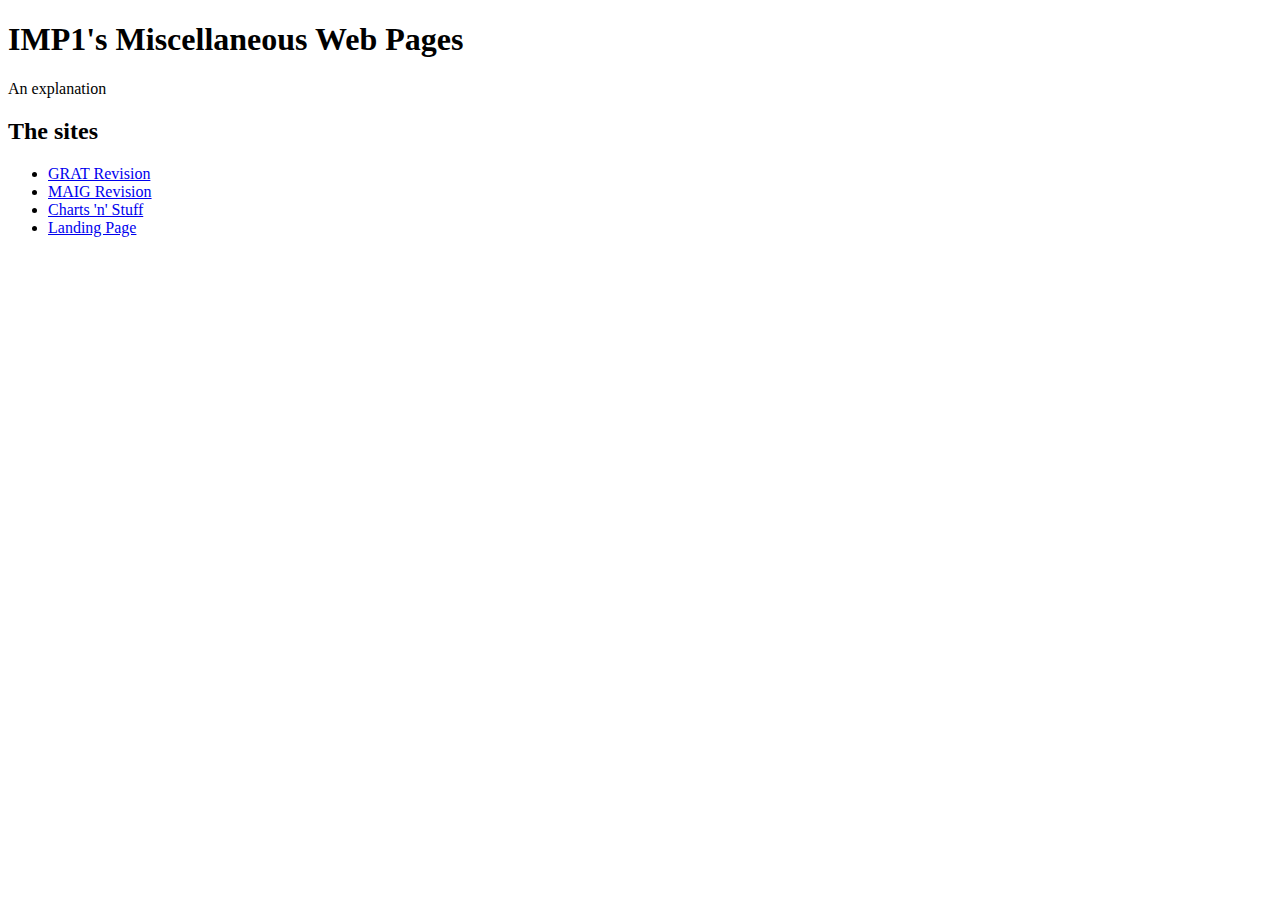
<file: index.html>
<!DOCTYPE html>
<html>
    <head>
        <title>IMP1's Miscellaneous Web Pages</title>
    </head>
    <body>
        <h1>IMP1's Miscellaneous Web Pages</h1>
        <p>An explanation</p>
        <section>
            <h2>The sites</h2>
            <ul>
                <li>
                    <a href="https://imp1.github.io/misc-websites/grat/">GRAT Revision</a>
                </li>
                <li>
                    <a href="https://imp1.github.io/misc-websites/maig/">MAIG Revision</a>
                </li>
                <li>
                    <a href="https://imp1.github.io/misc-websites/graphs.html">Charts 'n' Stuff</a>
                </li>
                <li>
                    <a href="https://imp1.github.io/misc-websites/landing/landing.html">Landing Page</a>
                </li>
            </ul>
        </section>
    </body>
</html>
</file>
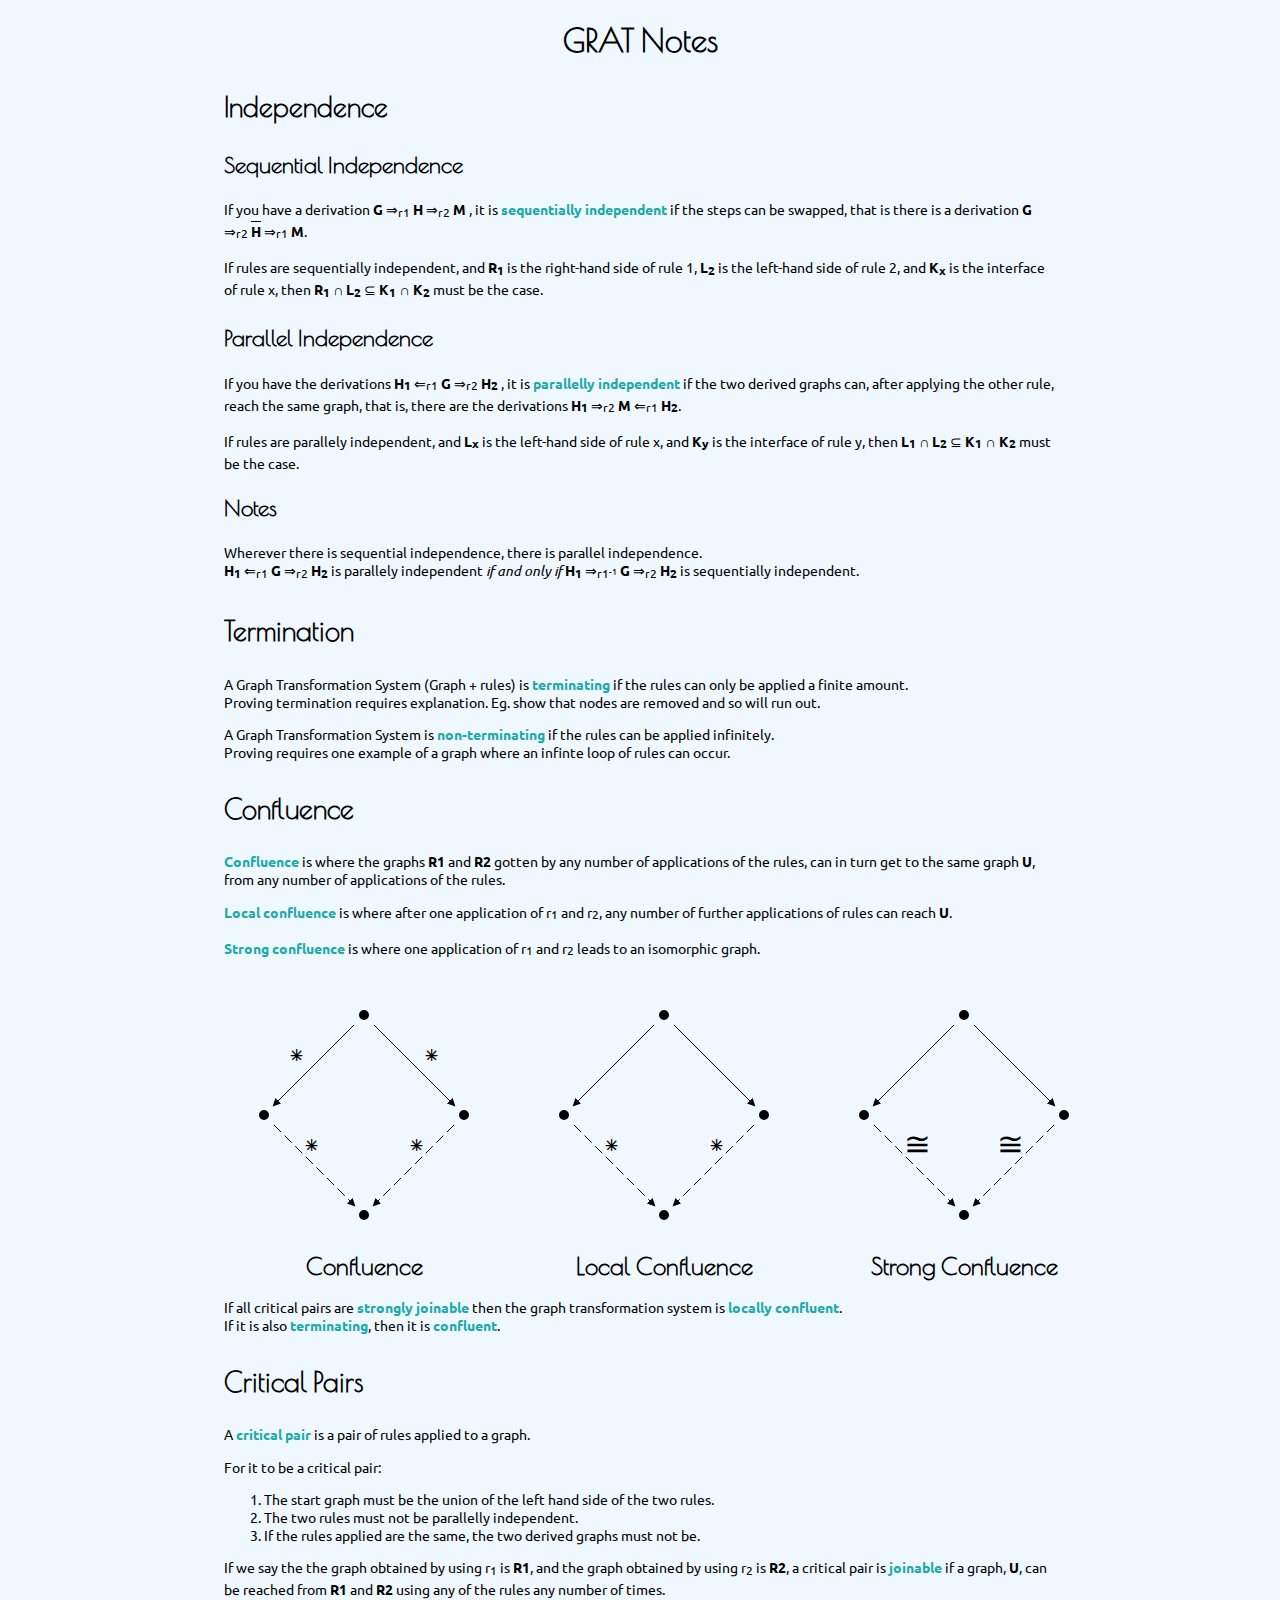
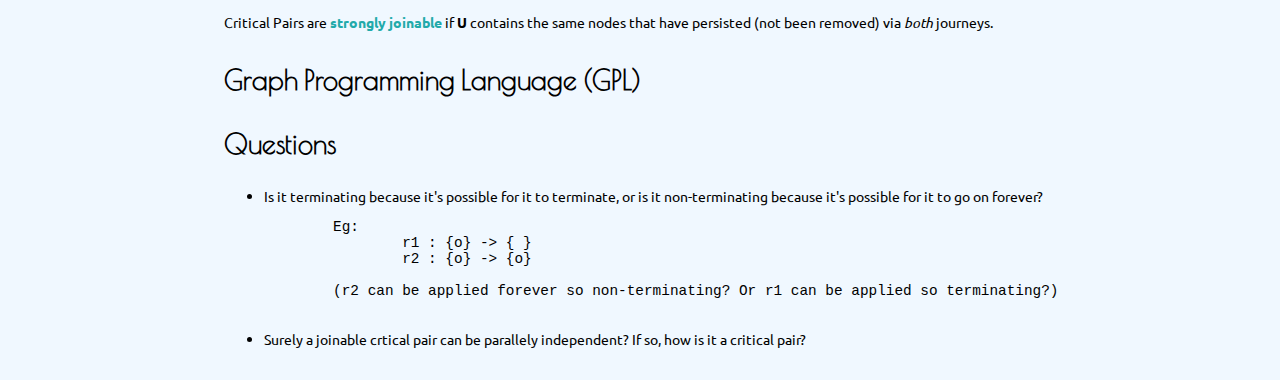
<file: grat/index.html>
<!DOCTYPE html>
<html>
	<head>
		<title>Grat Revision Notes</title>
		<meta charset="UTF-8">
		<link rel="stylesheet" type="text/css" href="style.css">
	</head>
	<body>
		<h1>GRAT Notes</h1>
		<section>
			<h2>Independence</h2>
			<h3>Sequential Independence</h3>
			<p>
				If you have a derivation
				<span class="graph-name">G</span>
				<span class="rule-name">&rArr;<sub>r1</sub></span>
				<span class="graph-name">H</span>
				<span class="rule-name">&rArr;<sub>r2</sub></span>
				<span class="graph-name">M</span>
				, it is <span class="tech-term">sequentially independent</span> if the steps can be swapped, that is there is a derivation
				<span class="graph-name">G</span>
				<span class="rule-name">&rArr;<sub>r2</sub></span>
				<span class="graph-name bar">H</span>
				<span class="rule-name">&rArr;<sub>r1</sub></span>
				<span class="graph-name">M</span>.
			</p>
			<p>
				If rules are sequentially independent, and <span class="graph-name">R<sub>1</sub></span> is the right-hand side of rule 1,
				<span class="graph-name">L<sub>2</sub></span> is the left-hand side of rule 2, and
				<span class="graph-name">K<sub>x</sub></span> is the interface of rule x, then 
				<span class="graph-name">R<sub>1</sub></span> &cap; <span class="graph-name">L<sub>2</sub></span> &sube;
				<span class="graph-name">K<sub>1</sub></span> &cap; <span class="graph-name">K<sub>2</sub></span>
				must be the case.
			</p>
			<h3>Parallel Independence</h3>
			<p>
				If you have the derivations
				<span class="graph-name">H<sub>1</sub></span>
				<span class="rule-name">&lArr;<sub>r1</sub></span>
				<span class="graph-name">G</span>
				<span class="rule-name">&rArr;<sub>r2</sub></span>
				<span class="graph-name">H<sub>2</sub></span>
				, it is <span class="tech-term">parallelly independent</span> if the two derived graphs can, 
				after applying the other rule, reach the same graph, that is, there are the derivations
				<span class="graph-name">H<sub>1</sub></span>
				<span class="rule-name">&rArr;<sub>r2</sub></span>
				<span class="graph-name">M</span>
				<span class="rule-name">&lArr;<sub>r1</sub></span>
				<span class="graph-name">H<sub>2</sub></span>.
			</p>
			<p>
				If rules are parallely independent, and <span class="graph-name">L<sub>x</sub></span> is the left-hand side of rule x, 
				and <span class="graph-name">K<sub>y</sub></span> is the interface of rule y, then 
				<span class="graph-name">L<sub>1</sub></span> &cap; <span class="graph-name">L<sub>2</sub></span> &sube;
				<span class="graph-name">K<sub>1</sub></span> &cap; <span class="graph-name">K<sub>2</sub></span>
				must be the case.
			</p>
			<h3>Notes</h3>
			<p>
				Wherever there is sequential independence, there is parallel independence.
				<br>
				<span class="graph-name">H<sub>1</sub></span>
				<span class="rule-name">&lArr;<sub>r1</sub></span>
				<span class="graph-name">G</span>
				<span class="rule-name">&rArr;<sub>r2</sub></span>
				<span class="graph-name">H<sub>2</sub></span>
				is parallely independent <em>if and only if</em>
				<span class="graph-name">H<sub>1</sub></span>
				<span class="rule-name">&rArr;<sub>r1<sup>-1</sup></sub></span>
				<span class="graph-name">G</span>
				<span class="rule-name">&rArr;<sub>r2</sub></span>
				<span class="graph-name">H<sub>2</sub></span>
				is sequentially independent.
			</p>
		</section>
		<section>
			<h2>Termination</h2>
			<p>
				A Graph Transformation System (Graph + rules) is <span class="tech-term">terminating</span> if the rules can only be applied a finite amount.
				<br>
				Proving termination requires explanation. Eg. show that nodes are removed and so will run out.
			</p>
			<p>
				A Graph Transformation System is <span class="tech-term">non-terminating</span> if the rules can be applied infinitely.
				<br>
				Proving requires one example of a graph where an infinte loop of rules can occur.
			</p>
		</section>
		<section>
			<h2>Confluence</h2>
			<p>
				<span class="tech-term">Confluence</span> is where the graphs <span class="graph-name">R1</span> and <span class="graph-name">R2</span> gotten by any number of applications of the rules, 
				can in turn get to the same graph <span class="graph-name">U</span>, from any number of applications of the rules.
			</p>
			<p>
				<span class="tech-term">Local confluence</span> is where after one application of <span title="rule 1" class="rule-name">r<sub>1</sub></span> and <span title="rule 2" class="rule-name">r<sub>2</sub></span>, any number of further applications of rules can reach <span class="graph-name">U</span>.
			</p>
			<p>
				<span class="tech-term">Strong confluence</span> is where one application of <span title="rule 1" class="rule-name">r<sub>1</sub></span> and <span title="rule 2" class="rule-name">r<sub>2</sub></span> leads to an isomorphic graph.
			</p>
			<svg id="confluence-diagram" width="880px" height="320px" version="1.1" xmlns="http://www.w3.org/2000/svg" xmlns:xlink="http://www.w3.org/1999/xlink" xml:space="preserve">
				<defs>
					<marker id="markerArrow" markerWidth="10" markerHeight="20" refx="6" refy="4" orient="auto">
						<polygon points="0,8 8,4 0,0"/>
					</marker>
					<g id="square-graph">
						<circle cx="100" cy="0"  r="4" stroke="black" stroke-width="2" fill="black" />
						<circle cx="0"  cy="100" r="4" stroke="black" stroke-width="2" fill="black" />
						<circle cx="200" cy="100" r="4" stroke="black" stroke-width="2" fill="black" />
						<circle cx="100" cy="200" r="4" stroke="black" stroke-width="2" fill="black" />
					</g>
					<g id="confluence-arrows">
						<path d="M90,10 L10,90" style="stroke: #000; stroke-width: 1px; fill: none; marker-end: url(#markerArrow);" />
						<path d="M110,10 L190,90" style="stroke: #000; stroke-width: 1px; fill: none; marker-end: url(#markerArrow);" />
						<path d="M10,110 L90,190" stroke-dasharray="10,5" style="stroke: #000; stroke-width: 1px; fill: none; marker-end: url(#markerArrow);" />
						<path d="M190,110 L110,190" stroke-dasharray="10,5" style="stroke: #000; stroke-width: 1px; fill: none; marker-end: url(#markerArrow);" />
					</g>
				</defs>
				<g transform="translate(40, 40)">
					<use xlink:href="#square-graph" />
					<use xlink:href="#confluence-arrows" />
					<text x="40" y="70" font-size="48" text-anchor="end">*</text>
					<text x="160" y="70" font-size="48" text-anchor="start">*</text>
					<text x="40" y="160" font-size="48" text-anchor="start">*</text>
					<text x="160" y="160" font-size="48" text-anchor="end">*</text>
					<text x="100" y="260" font-size="24" font-weight="800" text-anchor="middle">Confluence</text>
				</g>
				<g transform="translate(340, 40)">
					<use xlink:href="#square-graph" />
					<use xlink:href="#confluence-arrows" />
					<text x="40" y="160" font-size="48" text-anchor="start">*</text>
					<text x="160" y="160" font-size="48" text-anchor="end">*</text>
					<text x="100" y="260" font-size="24" font-weight="800" text-anchor="middle">Local Confluence</text>
				</g>
				<g transform="translate(640, 40)">
					<use xlink:href="#square-graph" />
					<use xlink:href="#confluence-arrows" />
					<text x="40" y="140" font-size="32" text-anchor="start">&cong;</text>
					<text x="160" y="140" font-size="32" text-anchor="end">&cong;</text>
					<text x="100" y="260" font-size="24" font-weight="800" text-anchor="middle">Strong Confluence</text>
				</g>
			</svg>
            <p>
                If all critical pairs are <span class="tech-term">strongly joinable</span> then the graph transformation system is <span class="tech-term">locally confluent</span>.
                <br>
                If it is also <span class="tech-term">terminating</span>, then it is <span class="tech-term">confluent</span>.
            </p>
		</section>
		<section>
			<h2>Critical Pairs</h2>
			<p>
				A <span class="tech-term">critical pair</span> is a pair of rules applied to a graph. 
			</p>
			<p>
				For it to be a critical pair:
				<ol>
					<li>The start graph must be the union of the left hand side of the two rules.</li>
					<li>The two rules must not be parallelly independent.</li>
					<li>If the rules applied are the same, the two derived graphs must not be.</li>
				</ol>
			</p>
			<p>
				If we say the the graph obtained by using <span class="rule-name">r<sub>1</sub></span> is <span class="graph-name">R1</span>, 
				and the graph obtained by using <span class="rule-name">r<sub>2</sub></span> is <span class="graph-name">R2</span>,
				a critical pair is <span class="tech-term">joinable</span> if a graph, <span class="graph-name">U</span>,
				can be reached from <span class="graph-name">R1</span> and <span class="graph-name">R2</span> using any of the rules any number of times.
			</p>
			<p>
				Critical Pairs are <span class="tech-term">strongly joinable</span> if <span class="graph-name">U</span> contains the same nodes that have persisted (not been removed) via <em>both</em> journeys.
			</p>
		</section>
		<section>
			<h2>Graph Programming Language (GPL)</h2>
			<p>
				
			</p>
		</section>
		<section>
			<h2>Questions</h2>
			<ul>
				<li>Is it terminating because it's possible for it to terminate, or is it non-terminating because it's possible for it to go on forever?
	<pre>
	Eg:
		r1 : {o} -> { }
		r2 : {o} -> {o}
		
	(r2 can be applied forever so non-terminating? Or r1 can be applied so terminating?)
				</pre></li>
				<li>Surely a joinable crtical pair can be parallely independent? If so, how is it a critical pair?</li>
			</ul>
		</section>
	</body>
</html>
</file>
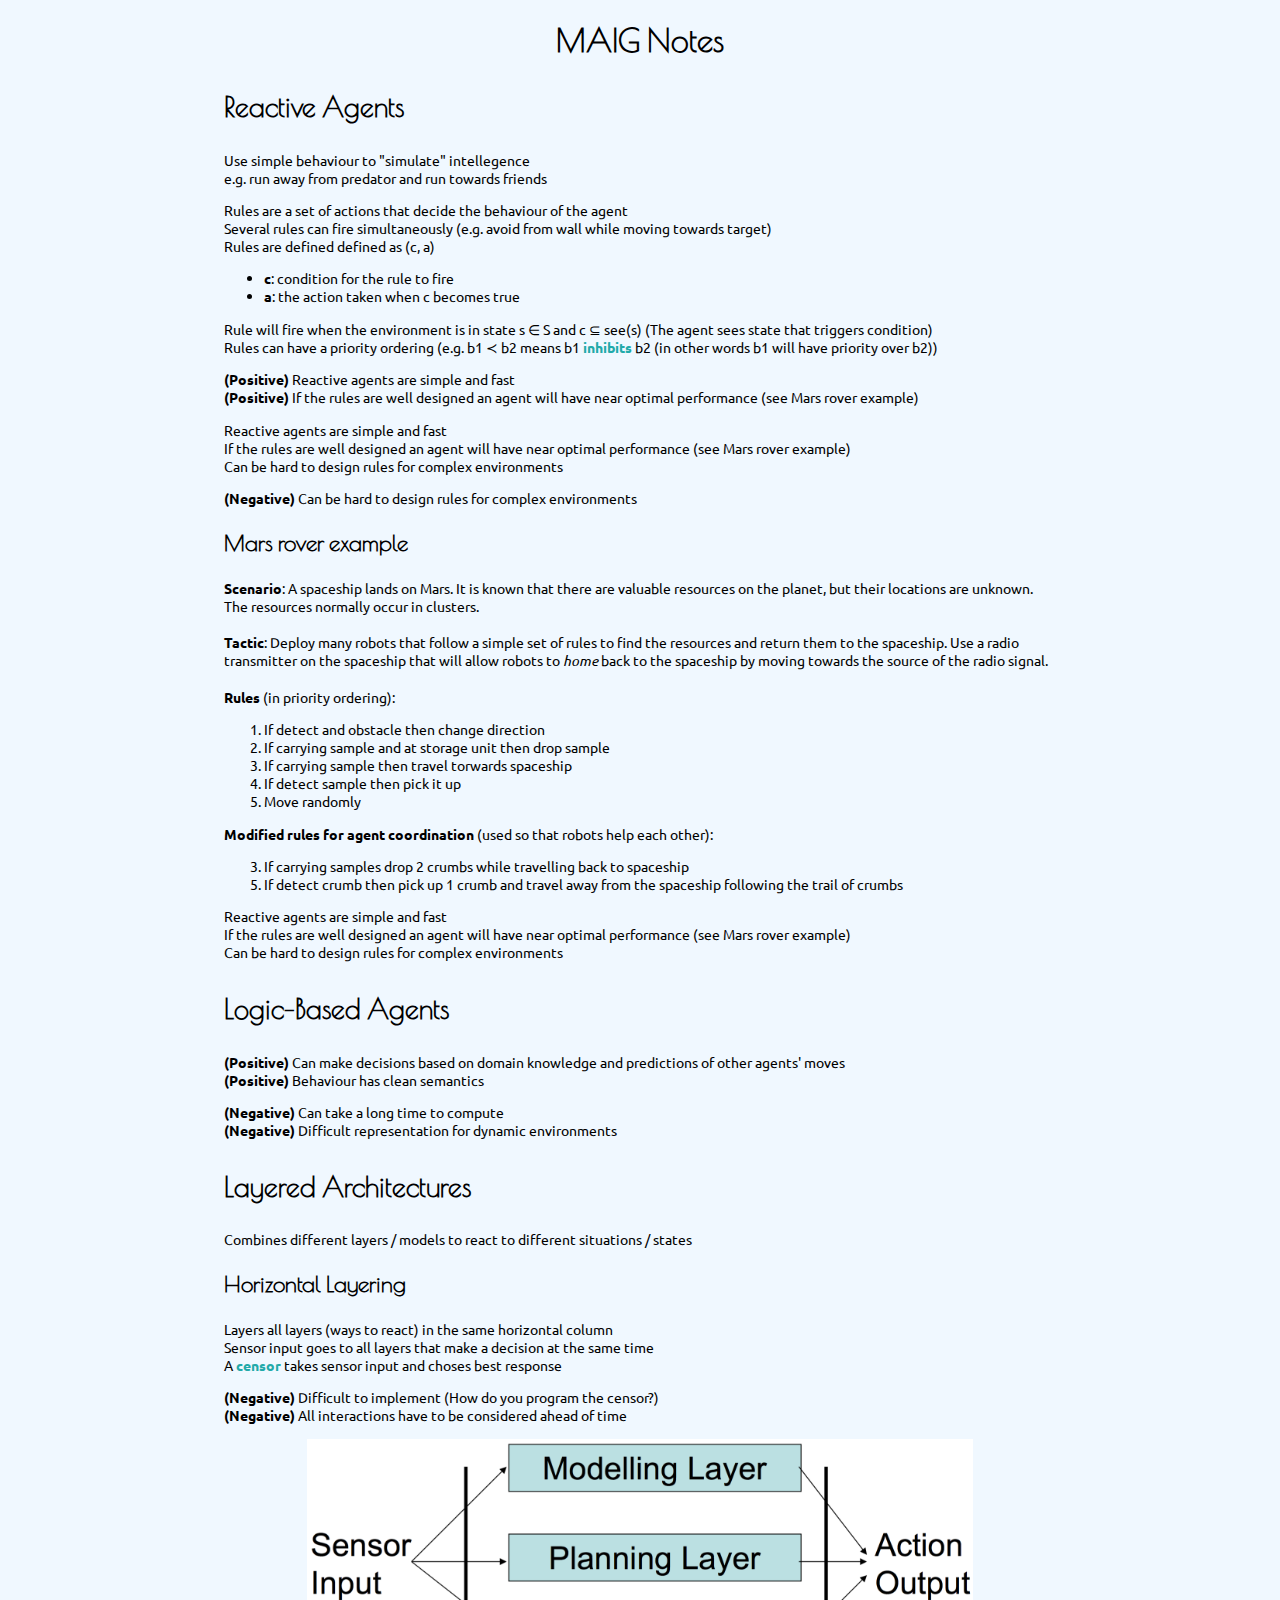
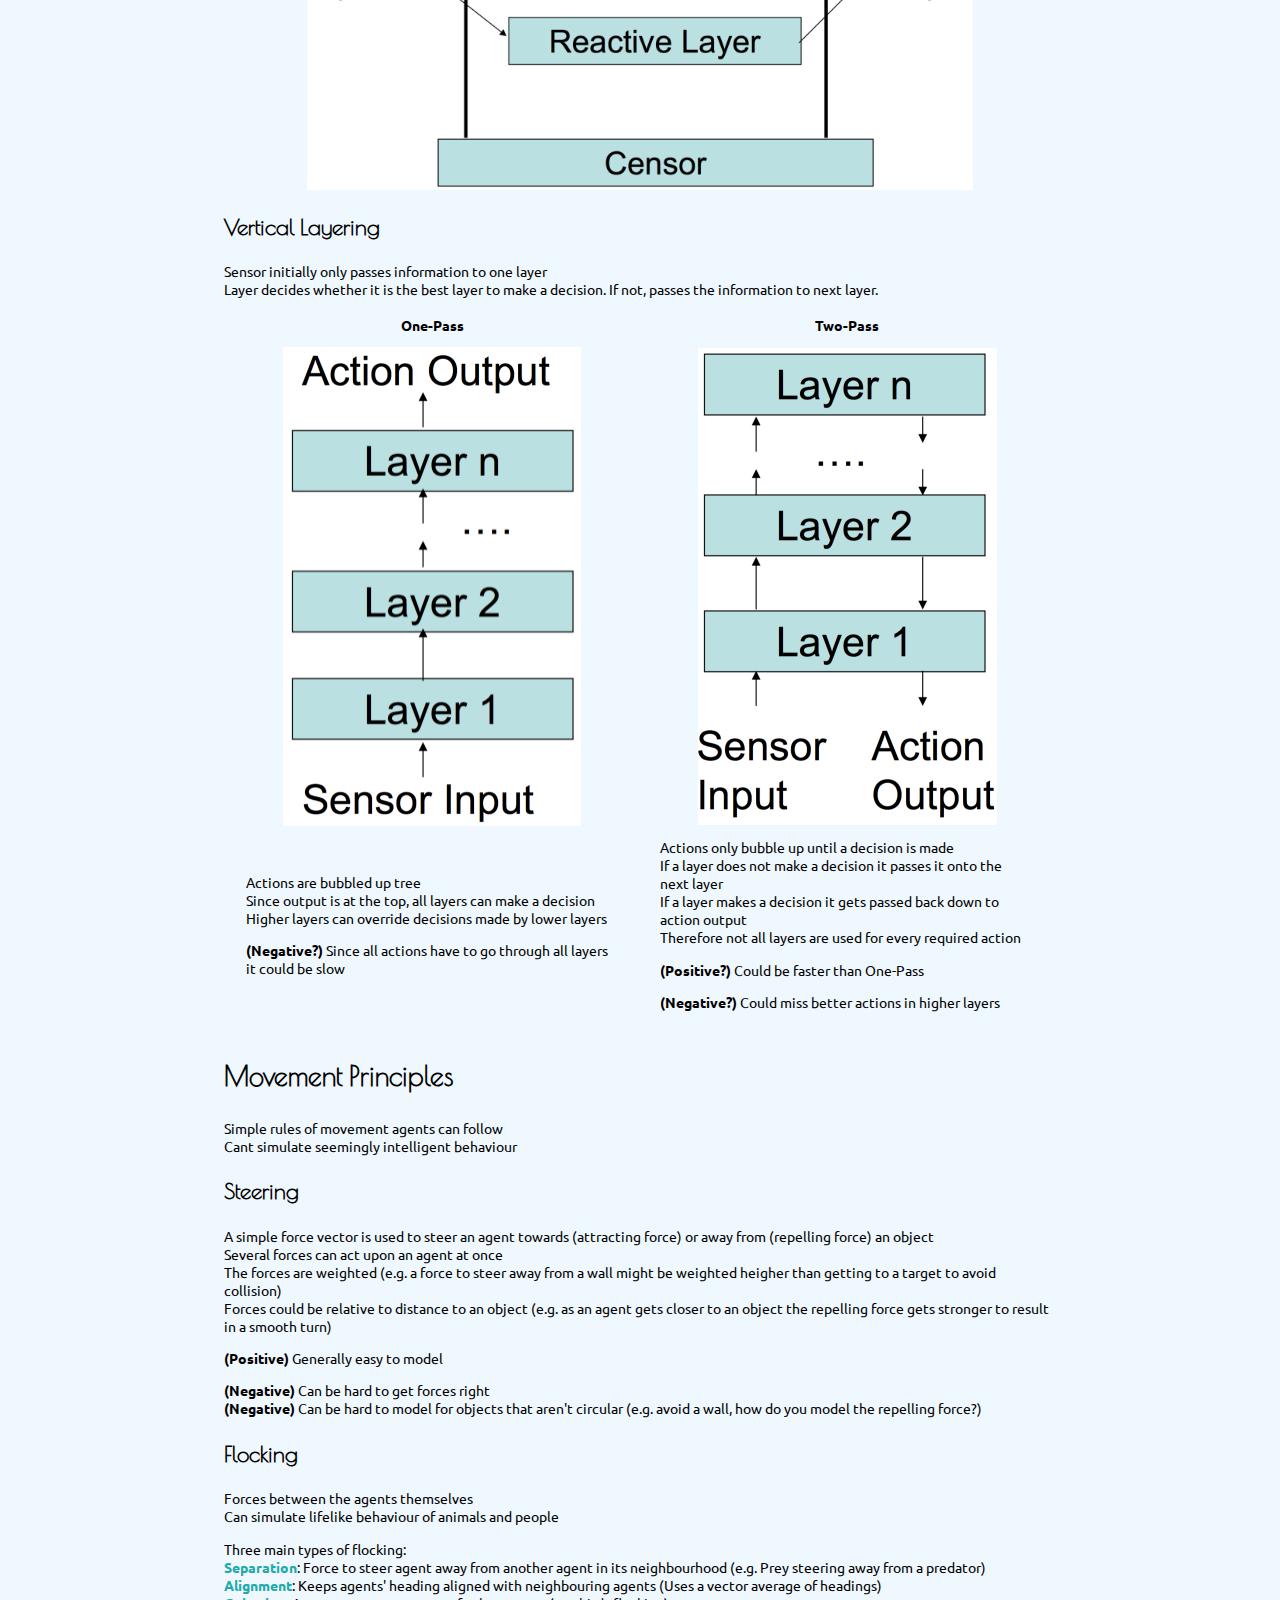
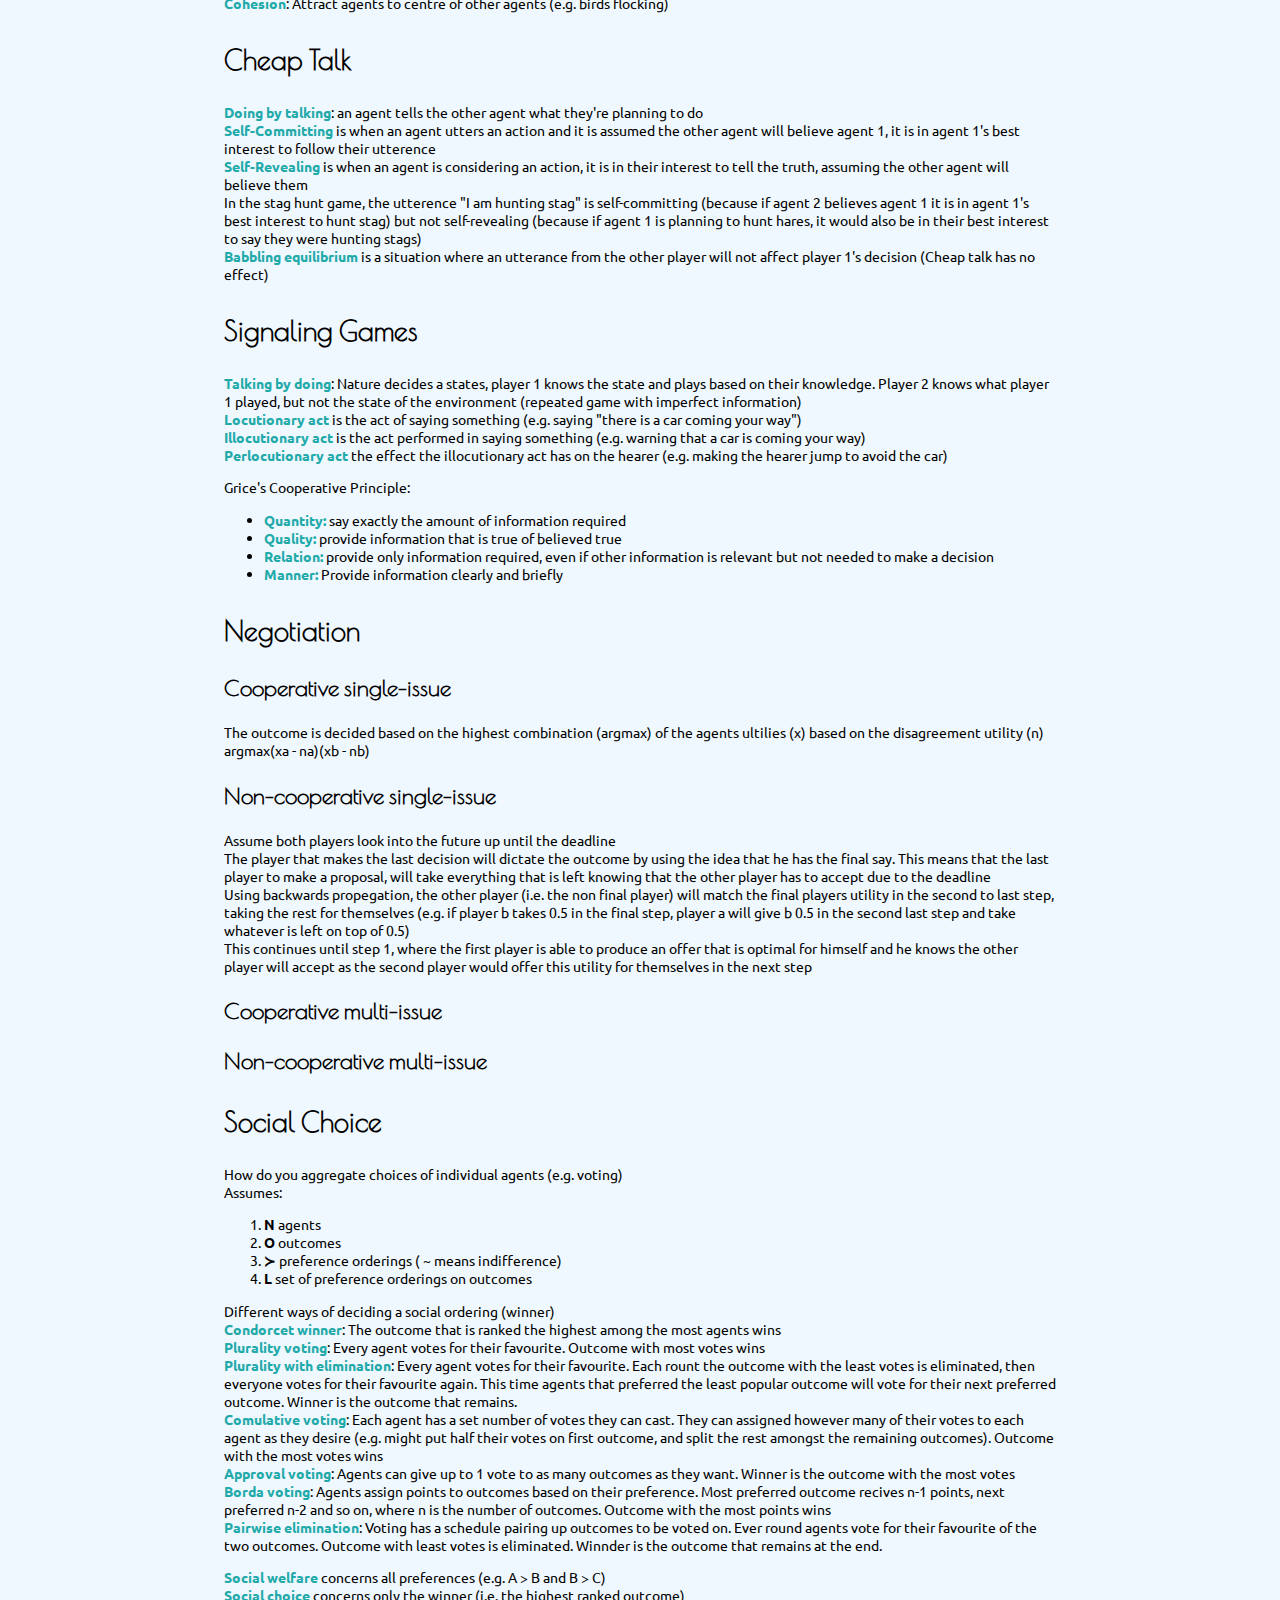
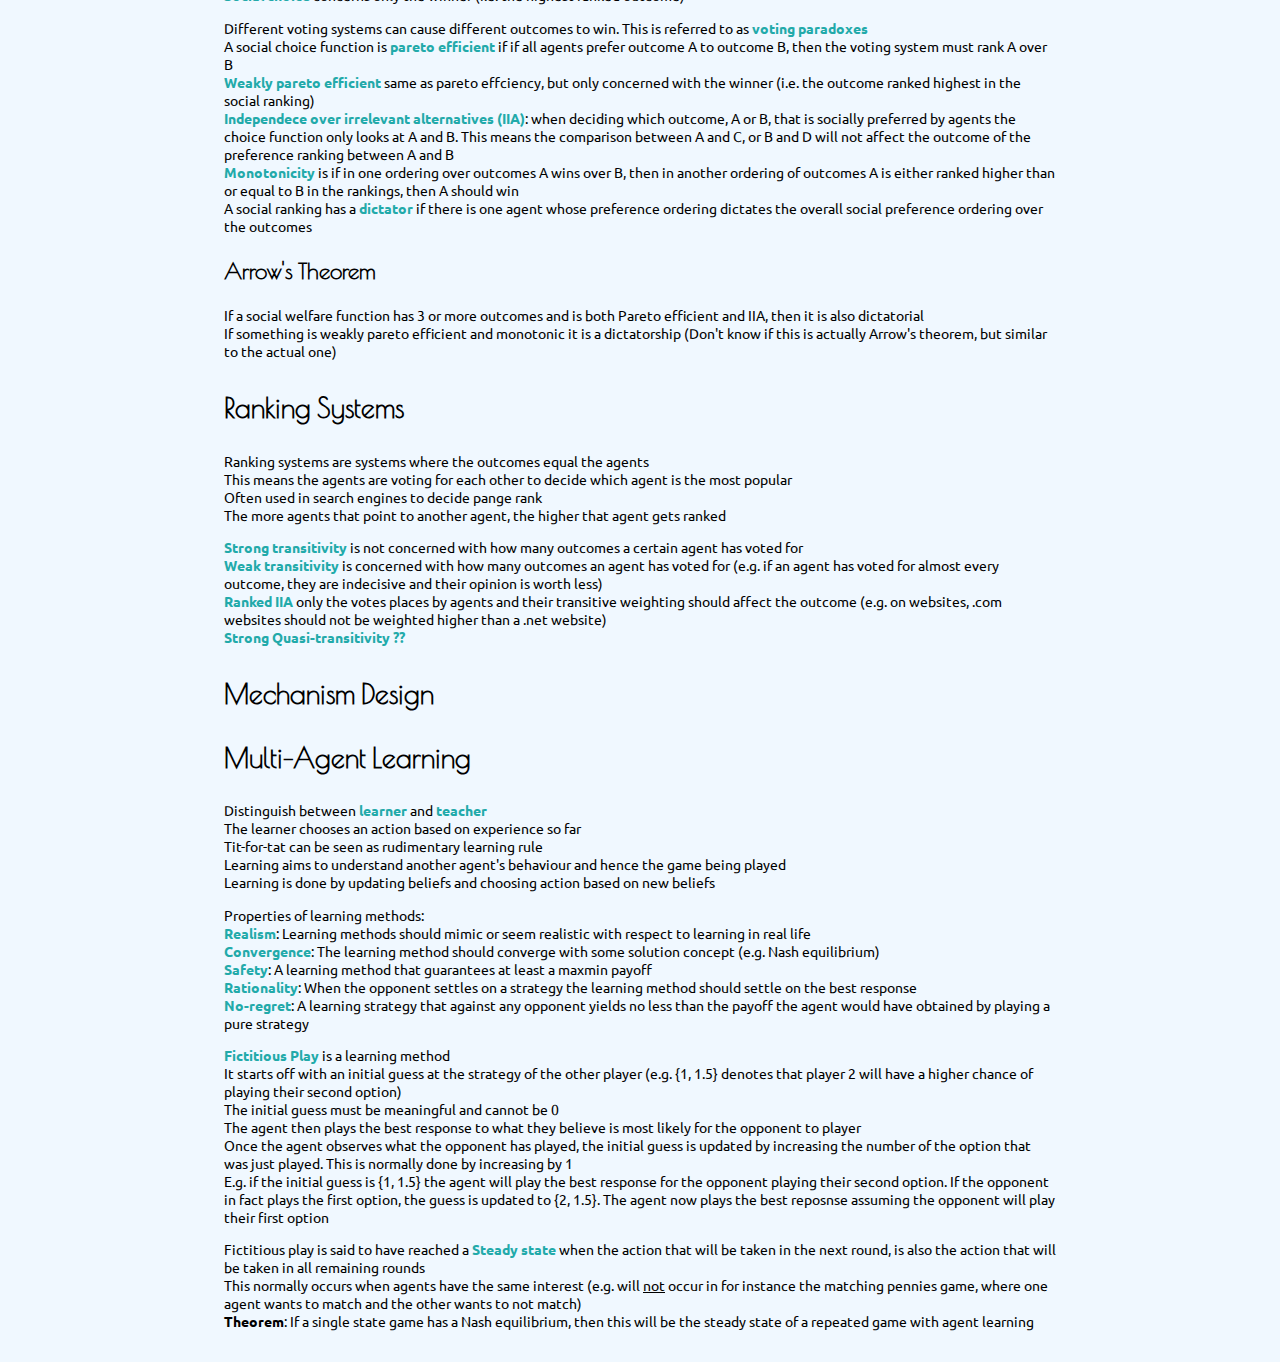
<file: maig/index.html>
<!DOCTYPE html>
<html>
	<head>
		<title>MAIG Revision Notes</title>
		<meta charset="UTF-8">
		<link rel="stylesheet" type="text/css" href="../grat/style.css">
	</head>
	<body>
		<h1>MAIG Notes</h1>
		<section id="reactive_agents">
			<h2>Reactive Agents</h2>
			<p>
				Use simple behaviour to "simulate" intellegence 
				<br>
				e.g. run away from predator and run towards friends
			</p>
			<p>
				Rules are a set of actions that decide the behaviour of the agent
				<br>
				Several rules can fire simultaneously (e.g. avoid from wall while moving towards target)
				<br>
				Rules are defined defined as (c, a)
				<ul>
					<li><strong>c</strong>: condition for the rule to fire</li>
					<li><strong>a</strong>: the action taken when c becomes true</li>
				</ul>
				Rule will fire when the environment is in state s &isin; S and c &sube; see(s) (The agent sees state that triggers condition) <br>
				Rules can have a priority ordering (e.g. b1 &#8826; b2 means b1 <span class="tech-term">inhibits</span> b2 (in other words b1 will have priority over b2))
			</p>
			<p>
			<strong>(Positive)</strong> Reactive agents are simple and fast <br>
			<strong>(Positive)</strong> If the rules are well designed an agent will have near optimal performance (see Mars rover example)
			</p>
			<p>
				Reactive agents are simple and fast
				<br>
				If the rules are well designed an agent will have near optimal performance (see Mars rover example)
				<br>
				Can be hard to design rules for complex environments
			</p>
			<strong>(Negative)</strong> Can be hard to design rules for complex environments
			</p>

			<h3>Mars rover example</h3>
			<p>
				<strong>Scenario</strong>: A spaceship lands on Mars. It is known that there are valuable resources on the planet, but their locations are unknown. The resources normally occur in clusters.
				<br>
				<br>
				<strong>Tactic</strong>: Deploy many robots that follow a simple set of rules to find the resources and return them to the spaceship. Use a radio transmitter on the spaceship that will allow robots to <i>home</i> back to the spaceship by moving towards the source of the radio signal.
				<br>
				<br>
				<strong>Rules</strong> (in priority ordering):
				<ol>
					<li>If detect and obstacle then change direction</li>
					<li>If carrying sample and at storage unit then drop sample</li>
					<li>If carrying sample then travel torwards spaceship</li>
					<li>If detect sample then pick it up</li>
					<li>Move randomly</li>
				</ol>
				<strong>Modified rules for agent coordination</strong> (used so that robots help each other):
				<ol>
					<li value="3">If carrying samples drop 2 crumbs while travelling back to spaceship</li>
					<li value="5">If detect crumb then pick up 1 crumb and travel away from the spaceship following the trail of crumbs</li>
				</ol>
				Reactive agents are simple and fast
				<br>
				If the rules are well designed an agent will have near optimal performance (see Mars rover example)
				<br>
				Can be hard to design rules for complex environments
			</p>
		</section>

		<section id="logic_based_agents">
			<h2>Logic-Based Agents</h2>
			<p>
				<strong>(Positive)</strong> Can make decisions based on domain knowledge and predictions of other agents' moves
				<br>
				<strong>(Positive)</strong> Behaviour has clean semantics
			</p>
			<p>
				<strong>(Negative)</strong> Can take a long time to compute
				<br>
				<strong>(Negative)</strong> Difficult representation for dynamic environments
			</p>
		</section>

		<section id="layered_architectures">
			<h2>Layered Architectures</h2>
			<p>
				Combines different layers / models to react to different situations / states
			</p>

			<h3>Horizontal Layering</h3>
			<p>
				Layers all layers (ways to react) in the same horizontal column
				<br>
				Sensor input goes to all layers that make a decision at the same time
				<br>
				A <span class="tech-term">censor</span> takes sensor input and choses best response
			</p>
			<p>
				<strong>(Negative)</strong> Difficult to implement (How do you program the censor?)
				<br>
				<strong>(Negative)</strong> All interactions have to be considered ahead of time
			</p>
			<img src="horizontal_layering.png" alt="Horizontal layering">

			<h3>Vertical Layering</h3>
			<p>
				Sensor initially only passes information to one layer 
				<br>
				Layer decides whether it is the best layer to make a decision. If not, passes the information to next layer.
			</p>
			<p>
				<table>
					<tr>
						<th>One-Pass</th>
						<th>Two-Pass</th>
					</tr>
					<tr>
						<td><img src="vertical_layering_one_pass.png" alt="Horizontal layering"></td>
						<td><img src="vertical_layering_two_pass.png" alt="Horizontal layering"></td>
					</tr>
					<tr>
						<td>
							<p>
								Actions are bubbled up tree
								<br>
								Since output is at the top, all layers can make a decision
								<br>
								Higher layers can override decisions made by lower layers
							</p>
							<p>
								<strong>(Negative?)</strong> Since all actions have to go through all layers it could be slow
							</p>
						</td>
						<td>
							<p>
								Actions only bubble up until a decision is made
								<br>
								If a layer does not make a decision it passes it onto the next layer
								<br>
								If a layer makes a decision it gets passed back down to action output
								<br>
								Therefore not all layers are used for every required action
							</p>
							<p>
								<strong>(Positive?)</strong> Could be faster than One-Pass
							</p>
							<p>
								<strong>(Negative?)</strong> Could miss better actions in higher layers
							</p>
						</td>
					</tr>
				</table>
			</p>
		</section>
		<section id="movement_principles">
			<h2>Movement Principles</h2>
			<p>
				Simple rules of movement agents can follow
				<br>
				Cant simulate seemingly intelligent behaviour
			</p>
			<h3>Steering</h3>
			<p>
				A simple force vector is used to steer an agent towards (attracting force) or away from (repelling force) an object
				<br>
				Several forces can act upon an agent at once
				<br>
				The forces are weighted (e.g. a force to steer away from a wall might be weighted heigher than getting to a target to avoid collision)
				<br>
				Forces could be relative to distance to an object (e.g. as an agent gets closer to an object the repelling force gets stronger to result in a smooth turn)
			</p>
			<p>
				<strong>(Positive)</strong> Generally easy to model
			</p>
			<p>
				<strong>(Negative)</strong> Can be hard to get forces right
				<br>
				<strong>(Negative)</strong> Can be hard to model for objects that aren't circular (e.g. avoid a wall, how do you model the repelling force?) <br>
			</p>

			<h3>Flocking</h3>
			<p>
				Forces between the agents themselves
				<br>
				Can simulate lifelike behaviour of animals and people
			</p>
			<p>
				Three main types of flocking:
				<br>
				<span class="tech-term">Separation</span>: Force to steer agent away from another agent in its neighbourhood (e.g. Prey steering away from a predator)
				<br>
				<span class="tech-term">Alignment</span>: Keeps agents' heading aligned with neighbouring agents (Uses a vector average of headings)
				<br>
				<span class="tech-term">Cohesion</span>: Attract agents to centre of other agents (e.g. birds flocking)
			</p>
		</section>
		<section id=cheap_talk>
			<h2>Cheap Talk</h2>
			<p>
				<span class="tech-term">Doing by talking</span>: an agent tells the other agent what they're planning to do
				<br>
				<span class="tech-term">Self-Committing</span> is when an agent utters an action and it is assumed the other agent will believe agent 1, it is in agent 1's best interest to follow their utterence
				<br>
				<span class="tech-term">Self-Revealing</span> is when an agent is considering an action, it is in their interest to tell the truth, assuming the other agent will believe them
				<br>
				In the stag hunt game, the utterence "I am hunting stag" is self-committing (because if agent 2 believes agent 1 it is in agent 1's best interest to hunt stag) but not self-revealing (because if agent 1 is planning to hunt hares, it would also be in their best interest to say they were hunting stags)
				<br>
				<span class="tech-term">Babbling equilibrium</span> is a situation where an utterance from the other player will not affect player 1's decision (Cheap talk has no effect)
			</p>
		</section>
		<section id=signaling_games>
			<h2>Signaling Games</h2>
			<p>
				<span class="tech-term">Talking by doing</span>: Nature decides a states, player 1 knows the state and plays based on their knowledge. Player 2 knows what player 1 played, but not the state of the environment (repeated game with imperfect information)
				<br>
				<span class="tech-term">Locutionary act</span> is the act of saying something (e.g. saying "there is a car coming your way")
				<br>
				<span class="tech-term">Illocutionary act</span> is the act performed in saying something (e.g. warning that a car is coming your way)
				<br>
				<span class="tech-term">Perlocutionary act</span> the effect the illocutionary act has on the hearer (e.g. making the hearer jump to avoid the car)
			</p>
			<p>
				Grice's Cooperative Principle:
				<ul>
					<li><span class="tech-term">Quantity:</span> say exactly the amount of information required</li>
					<li><span class="tech-term">Quality:</span> provide information that is true of believed true</li>
					<li><span class="tech-term">Relation:</span> provide only information required, even if other information is relevant but not needed to make a decision</li>
					<li><span class="tech-term">Manner:</span> Provide information clearly and briefly</li>
				</ul>
			</p>
		
		</section>
		<section id=negotiation>
			<h2>Negotiation</h2>
			<h3>Cooperative single-issue</h3>
			<p>
				The outcome is decided based on the highest combination (argmax) of the agents ultilies (x) based on the disagreement utility (n)
				<br>
				argmax(xa - na)(xb - nb)
 			</p>
			<h3>Non-cooperative single-issue</h3>
			<p>
				Assume both players look into the future up until the deadline
				<br>
				The player that makes the last decision will dictate the outcome by using the idea that he has the final say. This means that the last player to make a proposal, will take everything that is left knowing that the other player has to accept due to the deadline
				<br>
				Using backwards propegation, the other player (i.e. the non final player) will match the final players utility in the second to last step, taking the rest for themselves (e.g. if player b takes 0.5 in the final step, player a will give b 0.5 in the second last step and take whatever is left on top of 0.5) 
				<br>
				This continues until step 1, where the first player is able to produce an offer that is optimal for himself and he knows the other player will accept as the second player would offer this utility for themselves in the next step
			</p>
			<h3>Cooperative multi-issue</h3>
			<h3>Non-cooperative multi-issue</h3>
		</section>
		<section id="social_choice">
			<h2>Social Choice</h2>
			<p>
				How do you aggregate choices of individual agents (e.g. voting)
				<br>
				Assumes:
				<ol>
					<li><strong>N</strong> agents</li>
					<li><strong>O</strong> outcomes</li>
					<li><strong>≻</strong> preference orderings ( ~ means indifference)</li>
					<li><strong>L</strong> set of preference orderings on outcomes</li>
				</ol>
			</p>
			<p>
				Different ways of deciding a social ordering (winner)
				<br>
				<span class="tech-term">Condorcet winner</span>: The outcome that is ranked the highest among the most agents wins
				<br>
				<span class="tech-term">Plurality voting</span>: Every agent votes for their favourite. Outcome with most votes wins
				<br>
				<span class="tech-term">Plurality with elimination</span>: Every agent votes for their favourite. Each rount the outcome with the least votes is eliminated, then everyone votes for their favourite again. This time agents that preferred the least popular outcome will vote for their next preferred outcome. Winner is the outcome that remains.
				<br>
				<span class="tech-term">Comulative voting</span>: Each agent has a set number of votes they can cast. They can assigned however many of their votes to each agent as they desire (e.g. might put half their votes on first outcome, and split the rest amongst the remaining outcomes). Outcome with the most votes wins
				<br>
				<span class="tech-term">Approval voting</span>: Agents can give up to 1 vote to as many outcomes as they want. Winner is the outcome with the most votes
				<br>
				<span class="tech-term">Borda voting</span>: Agents assign points to outcomes based on their preference. Most preferred outcome recives n-1 points, next preferred n-2 and so on, where n is the number of outcomes. Outcome with the most points wins
				<br>
				<span class="tech-term">Pairwise elimination</span>: Voting has a schedule pairing up outcomes to be voted on. Ever round agents vote for their favourite of the two outcomes. Outcome with least votes is eliminated. Winnder is the outcome that remains at the end.
				<br>
			</p>
			<p>
				<span class="tech-term">Social welfare</span> concerns all preferences (e.g. A > B and B > C)
				<br>
				<span class="tech-term">Social choice</span> concerns only the winner (i.e. the highest ranked outcome)
			</p>
			<p>
				Different voting systems can cause different outcomes to win. This is referred to as <span class="tech-term">voting paradoxes</span>
				<br>
				A social choice function is <span class="tech-term">pareto efficient</span> if if all agents prefer outcome A to outcome B, then the voting system must rank A over B
				<br>
				<span class="tech-term">Weakly pareto efficient</span> same as pareto effciency, but only concerned with the winner (i.e. the outcome ranked highest in the social ranking)
				<br>
				<span class="tech-term">Independece over irrelevant alternatives (IIA)</span>: when deciding which outcome, A or B, that is socially preferred by agents the choice function only looks at A and B. This means the comparison between A and C, or B and D will not affect the outcome of the preference ranking between A and B
				<br>
				<span class="tech-term">Monotonicity</span> is if in one ordering over outcomes A wins over B, then in another ordering of outcomes A is either ranked higher than or equal to B in the rankings, then A should win
				<br>
				A social ranking has a <span class="tech-term">dictator</span> if there is one agent whose preference ordering dictates the overall social preference ordering over the outcomes
			</p>
			<h3>Arrow's Theorem</h3>
			<p>
				If a social welfare function has 3 or more outcomes and is both Pareto efficient and IIA, then it is also dictatorial
				<br>
				If something is weakly pareto efficient and monotonic it is a dictatorship (Don't know if this is actually Arrow's theorem, but similar to the actual one)
			</p>
		</section>
		<section id="ranking_systems">
			<h2>Ranking Systems</h2>
			<p>
				Ranking systems are systems where the outcomes equal the agents
				<br>
				This means the agents are voting for each other to decide which agent is the most popular
				<br>
				Often used in search engines to decide pange rank
				<br>
				The more agents that point to another agent, the higher that agent gets ranked
			</p>
			<p>
				<span class="tech-term">Strong transitivity</span> is not concerned with how many outcomes a certain agent has voted for 
				<br>
				<span class="tech-term">Weak transitivity</span> is concerned with how many outcomes an agent has voted for (e.g. if an agent has voted for almost every outcome, they are indecisive and their opinion is worth less)
				<br>
				<span class="tech-term">Ranked IIA</span> only the votes places by agents and their transitive weighting should affect the outcome (e.g. on websites, .com websites should not be weighted higher than a .net website)
				<br>
				<span class="tech-term">Strong Quasi-transitivity ??</span>
			</p>
		</section>
		<section id="mechanism_design">
			<h2>Mechanism Design</h2>
		</section>
		<section id="multi_agent_learning">
			<h2>Multi-Agent Learning</h2>
			<p>
				Distinguish between <span class="tech-term">learner</span> and <span class="tech-term">teacher</span>
				<br>
				The learner chooses an action based on experience so far
				<br>
				Tit-for-tat can be seen as rudimentary learning rule
				<br>
				Learning aims to understand another agent's behaviour and hence the game being played
				<br>
				Learning is done by updating beliefs and choosing action based on new beliefs
			</p>
			<p>
				Properties of learning methods:
				<br>
				<span class="tech-term">Realism</span>: Learning methods should mimic or seem realistic with respect to learning in real life
				<br>
				<span class="tech-term">Convergence</span>: The learning method should converge with some solution concept (e.g. Nash equilibrium)
				<br>
				<span class="tech-term">Safety</span>: A learning method that guarantees at least a maxmin payoff
				<br>
				<span class="tech-term">Rationality</span>: When the opponent settles on a strategy the learning method should settle on the best response
				<br>
				<span class="tech-term">No-regret</span>: A learning strategy that against any opponent yields no less than the payoff the agent would have obtained by playing a pure strategy
			</p>
			<p>
				<span class="tech-term">Fictitious Play</span> is a learning method
				<br>
				It starts off with an initial guess at the strategy of the other player (e.g. {1, 1.5} denotes that player 2 will have a higher chance of playing their second option) <br>
				The initial guess must be meaningful and cannot be 0
				<br>
				The agent then plays the best response to what they believe is most likely for the opponent to player
				<br>
				Once the agent observes what the opponent has played, the initial guess is updated by increasing the number of the option that was just played. This is normally done by increasing by 1
				<br>
				E.g. if the initial guess is {1, 1.5} the agent will play the best response for the opponent playing their second option. If the opponent in fact plays the first option, the guess is updated to {2, 1.5}. The agent now plays the best reposnse assuming the opponent will play their first option
			</p>
			<p>
				Fictitious play is said to have reached a <span class="tech-term">Steady state</span> when the action that will be taken in the next round, is also the action that will be taken in all remaining rounds
				<br>
				This normally occurs when agents have the same interest (e.g. will <u>not</u> occur in for instance the matching pennies game, where one agent wants to match and the other wants to not match)
				<br>
				<strong>Theorem</strong>: If a single state game has a Nash equilibrium, then this will be the steady state of a repeated game with agent learning
			</p>
		</section>
	</body>
</html>
</file>
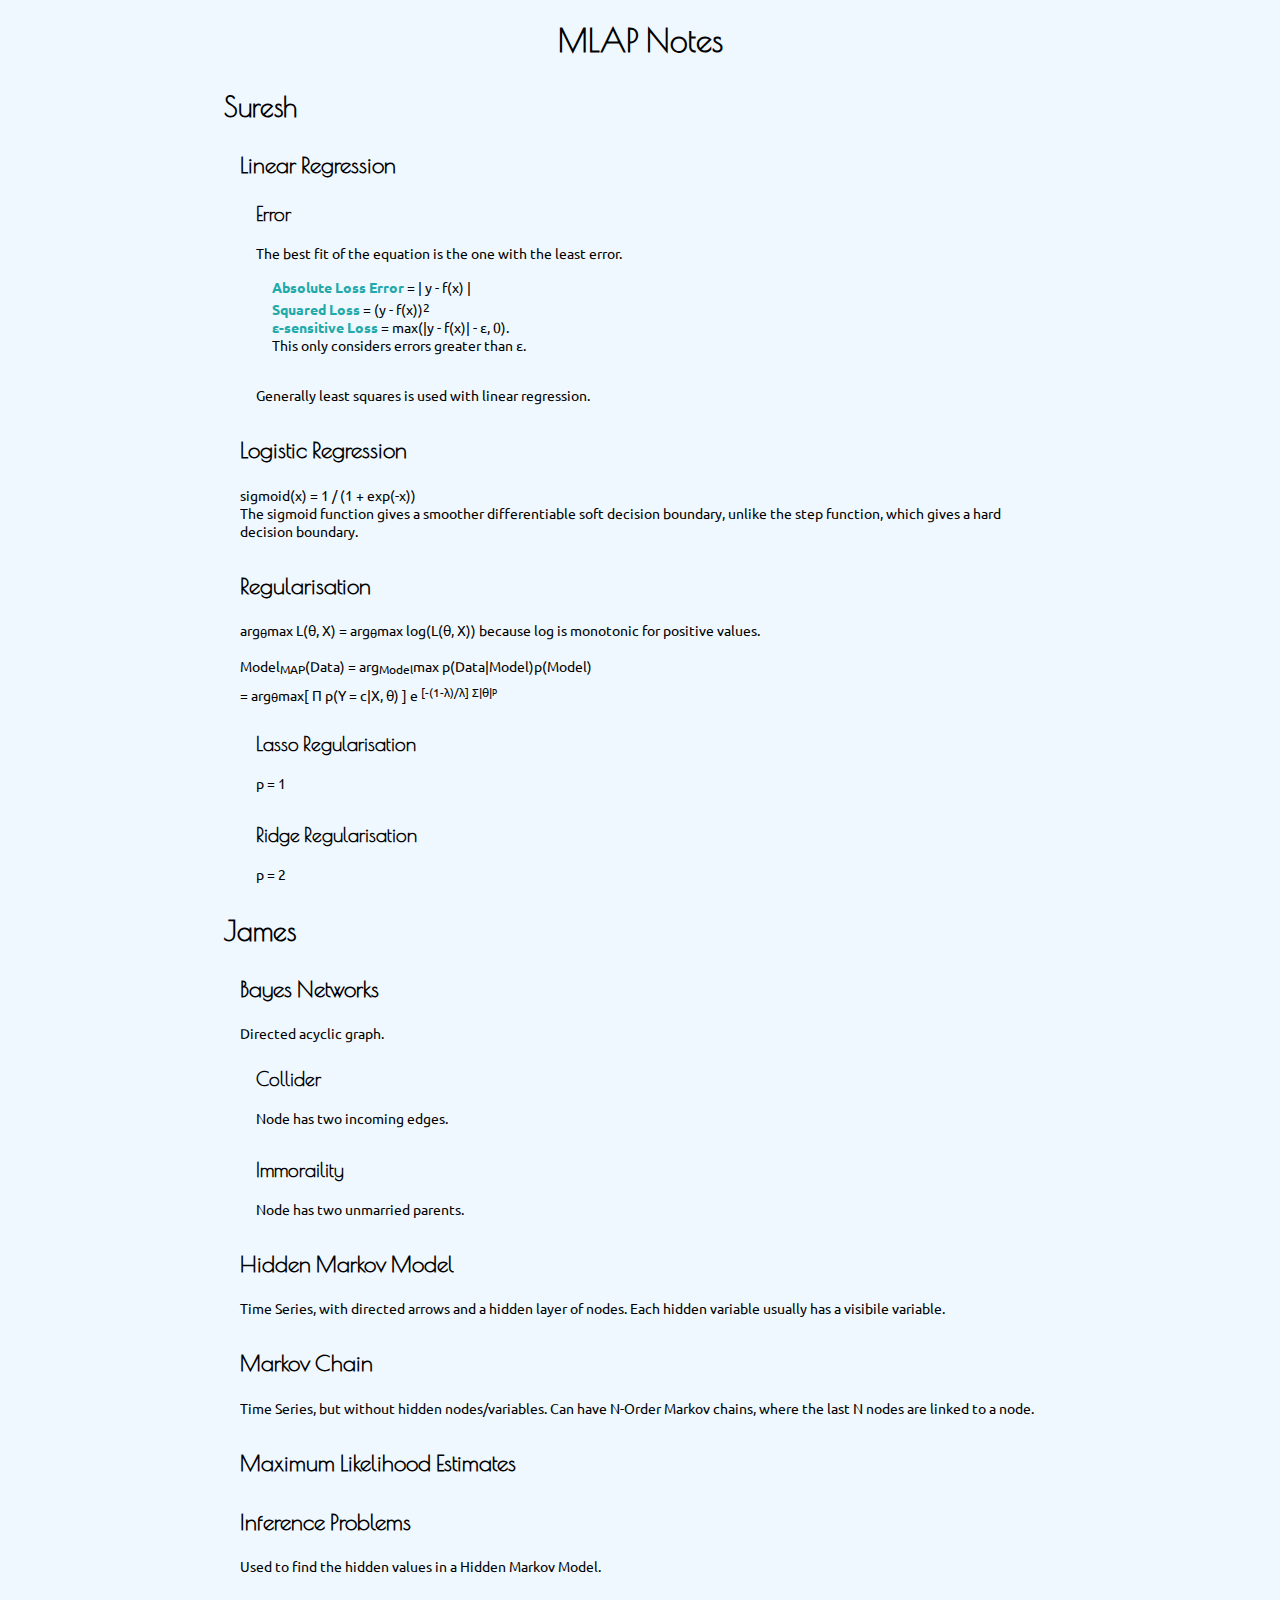
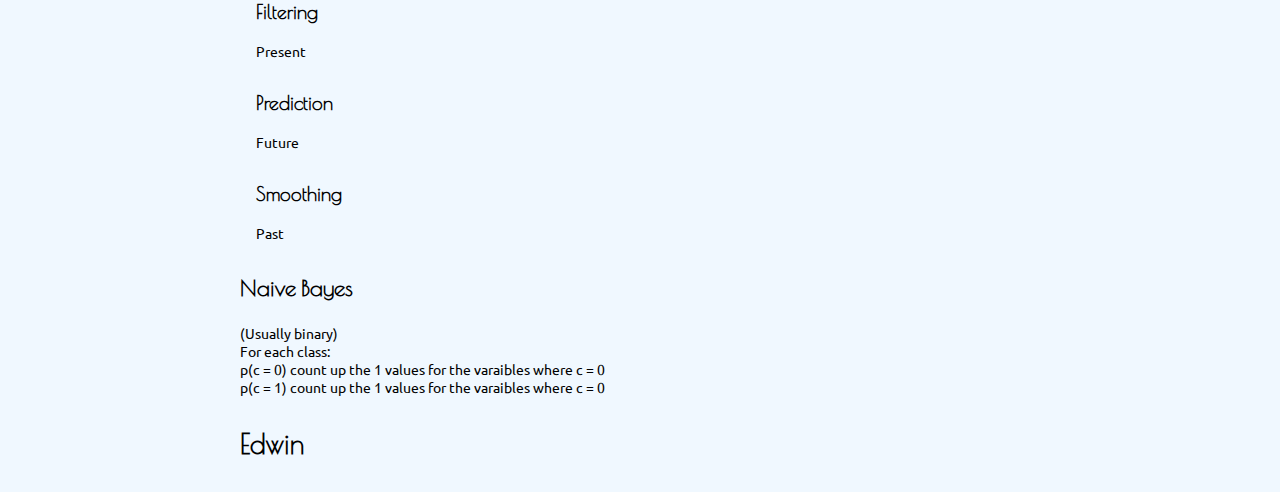
<file: mlap/index.html>
<!DOCTYPE html>
<html>
	<head>
		<title>MLAP Revision Notes</title>
		<meta charset="UTF-8">
		<link rel="stylesheet" type="text/css" href="../grat/style.css">
	</head>
	<body>
		<h1>MLAP Notes</h1>
		<section>
			<h2>Suresh</h2>
			<section>
				<h3>Linear Regression</h3>
				<section>
					<h4>Error</h4>
					The best fit of the equation is the one with the least error.
					<section>
						<span class="tech-term">Absolute Loss Error</span> = | y - f(x) |
						<br>
						<span class="tech-term">Squared Loss</span> = (y - f(x))<sup>2</sup>
						<br>
						<span class="tech-term">&epsilon;-sensitive Loss</span> = max(|y - f(x)| - &epsilon;, 0).
						<br>
						This only considers errors greater than &epsilon;.
					</section>
					Generally least squares is used with linear regression.
				</section>
			</section>
			<section>
				<h3>Logistic Regression</h3>
				<p>
					sigmoid(x) = 1 / (1 + exp(-x))
					<br>
					The sigmoid function gives a smoother differentiable soft decision boundary, unlike the step function, which gives a hard decision boundary.
				</p>
			</section>
			<section>
				<h3>Regularisation</h3>
				<p>
					arg<sub>&theta;</sub>max L(&theta;, X) = arg<sub>&theta;</sub>max log(L(&theta;, X)) because log is monotonic for positive values.
				</p>
				<p>
					Model<sub>MAP</sub>(Data) = arg<sub>Model</sub>max p(Data|Model)p(Model)
					<br>
					= arg<sub>&theta;</sub>max[ &Pi; p(Y = c|X, &theta;) ] e <sup>[-(1-&lambda;)/&lambda;] &Sigma;|&theta;|<sup>p</sup></sup>
				</p>
				<section>
					<h4>Lasso Regularisation</h4>
					p = 1
				</section>
				<section>
					<h4>Ridge Regularisation</h4>
					p = 2
				</section>
			</section>
		</section>
		<section>
			<h2>James</h2>
			<section>
				<h3>Bayes Networks</h3>
				<p>Directed acyclic graph.</p>
				<section>
					<h4>Collider</h4>
					<p>Node has two incoming edges.</p>
				</section>
				<section>
					<h4>Immoraility</h4>
					<p>Node has two unmarried parents.</p>
				</section>
			</section>
			<section>
				<h3>Hidden Markov Model</h3>
				<p>
					Time Series, with directed arrows and a hidden layer of nodes.
					Each hidden variable usually has a visibile variable.
				</p>
			</section>
			<section>
				<h3>Markov Chain</h3>
				<p>
					Time Series, but without hidden nodes/variables.
					Can have N-Order Markov chains, where the last N nodes are linked to a node.
				</p>
			</section>
			<section>
				<h3>Maximum Likelihood Estimates</h3>
			</section>
			<section>
				<h3>Inference Problems</h3>
				<p>Used to find the hidden values in a Hidden Markov Model.</p>
				<section>
					<h4>Filtering</h4>
					<p>Present</p>
				</section>
				<section>
					<h4>Prediction</h4>
					<p>Future</p>
				</section>
				<section>
					<h4>Smoothing</h4>
					<p>Past</p>
				</section>
			</section>
			<section>
				<h3>Naive Bayes</h3>
				<p>
					(Usually binary)
					<br>
					For each class:
					<br>
					p(c = 0) count up the 1 values for the varaibles where c = 0
					<br>
					p(c = 1) count up the 1 values for the varaibles where c = 0
				</p>
			</section>
		<section>
			<h2>Edwin</h2>
		</section>
	</body>
</html>
</file>
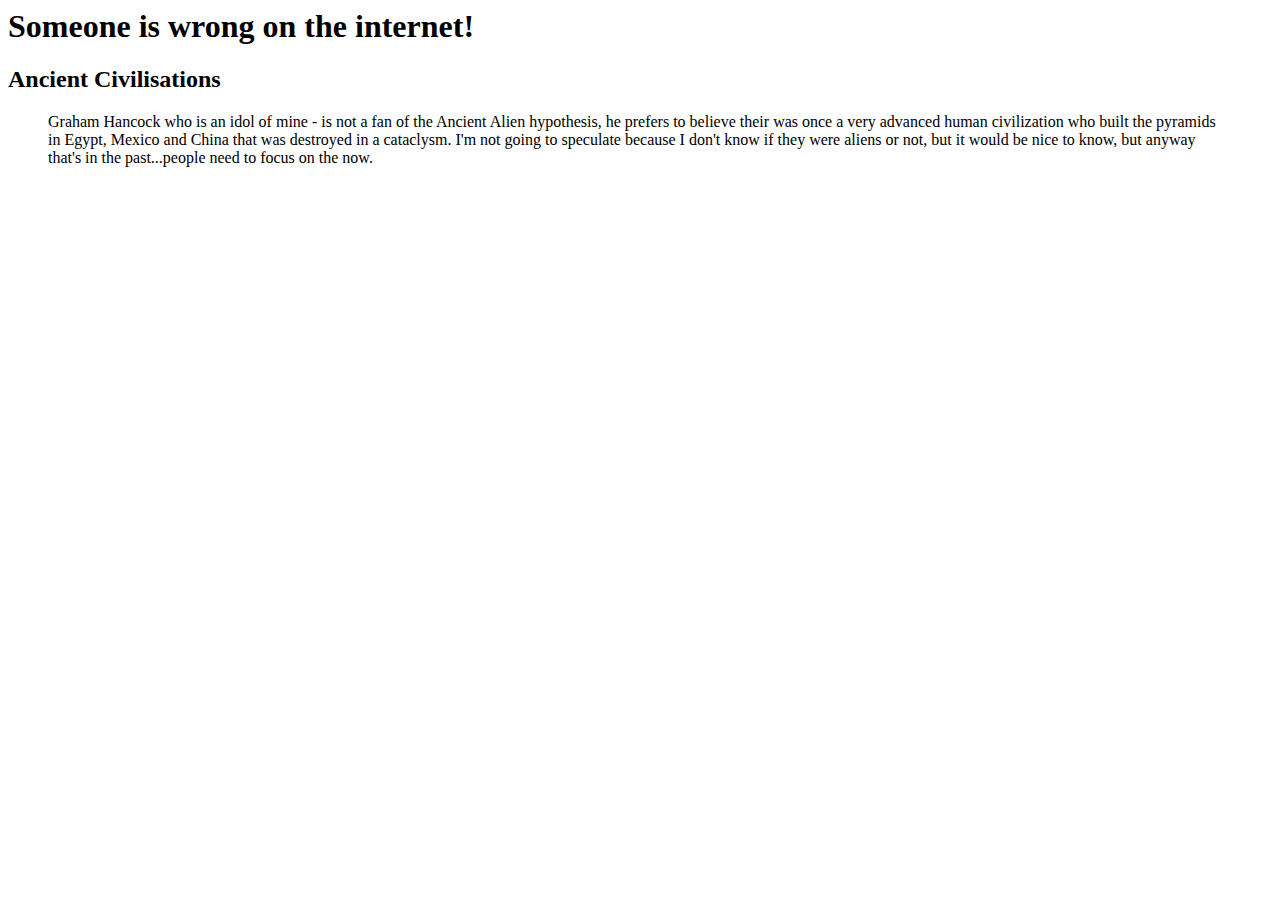
<file: wrong/aliens.html>
<doctype HTML>
<html>
    <head>
        <title>Someone is wrong on the internet!</title>
    </head>
    <body>
        <header>
            <h1>Someone is wrong on the internet!</h1>
        </header>
        <main>
            <article>
                <h2>Ancient Civilisations</h2>
                <blockquote cite="https://www.facebook.com/raina.vonahn/posts/10155302222775557?pnref=story">
                    Graham Hancock who is an idol of mine - is not a fan of the Ancient Alien hypothesis, 
                    he prefers to believe their was once a very advanced human civilization who built the pyramids in Egypt, Mexico and China that was destroyed in a cataclysm. 
                    I'm not going to speculate because I don't know if they were aliens or not, 
                    but it would be nice to know, but anyway that's in the past...people need to focus on the now.
                </blockquote>
            </article>
        </main>
        <footer>
        
        </footer>
    </body>
</html>
</file>
<file: grat/style.css>
@import url("https://fonts.googleapis.com/css?family=Poiret+One");
@import url("https://fonts.googleapis.com/css?family=Ubuntu");

* {
	box-sizing: border-box;
}

html, body{
	margin: 0;
	padding: 0;
}

body {
	background-color: #F0F8FF;
	max-width: 960px;
	margin: auto;
	font-family: 'Ubuntu', sans-serif;
	font-size: 0.9rem;
	padding-left: 64px;
	padding-right: 64px;
}

img {
	max-width: 80%;
	margin: 10px auto;
	display:block;
}

table {
	width: 100%;
}

table th {
	text-align: center;
}

table td {
	padding: 0 20px;
}

sub, sup {
	font-size: 0.8em;
}

sup { 
	position: relative;
	top: 0.2em;
}

sub { 
	position: relative;
	bottom: 0.2em;
}

svg text {
	font-family: 'Poiret One', cursive;
}

h1, h2, h3, h4, h5, h6 {
	font-family: 'Poiret One', cursive;
	margin-bottom: 1em;
}

h1 {
	text-align: center;
	font-size: 2rem;
}
h2 { font-size: 1.7rem; }
h3 { font-size: 1.4rem; }
h4 { font-size: 1.2rem; }
h5 { font-size: 1.1rem; text-decoration: underline; }

p {
	margin-top: 0;
	margin-bottom: 1em;
}

section {
	margin-bottom: 2rem;
	margin-top: 1rem;
}

section > section {
	margin-left: 1rem;
}

/* Technical Term */
.tech-term {
	color: #2aa;
	font-weight: bold;
}

.graph-name {
	font-weight: bold;
}

.rule-name {
	
}

.bar {
	text-decoration: overline;
}
</file>
